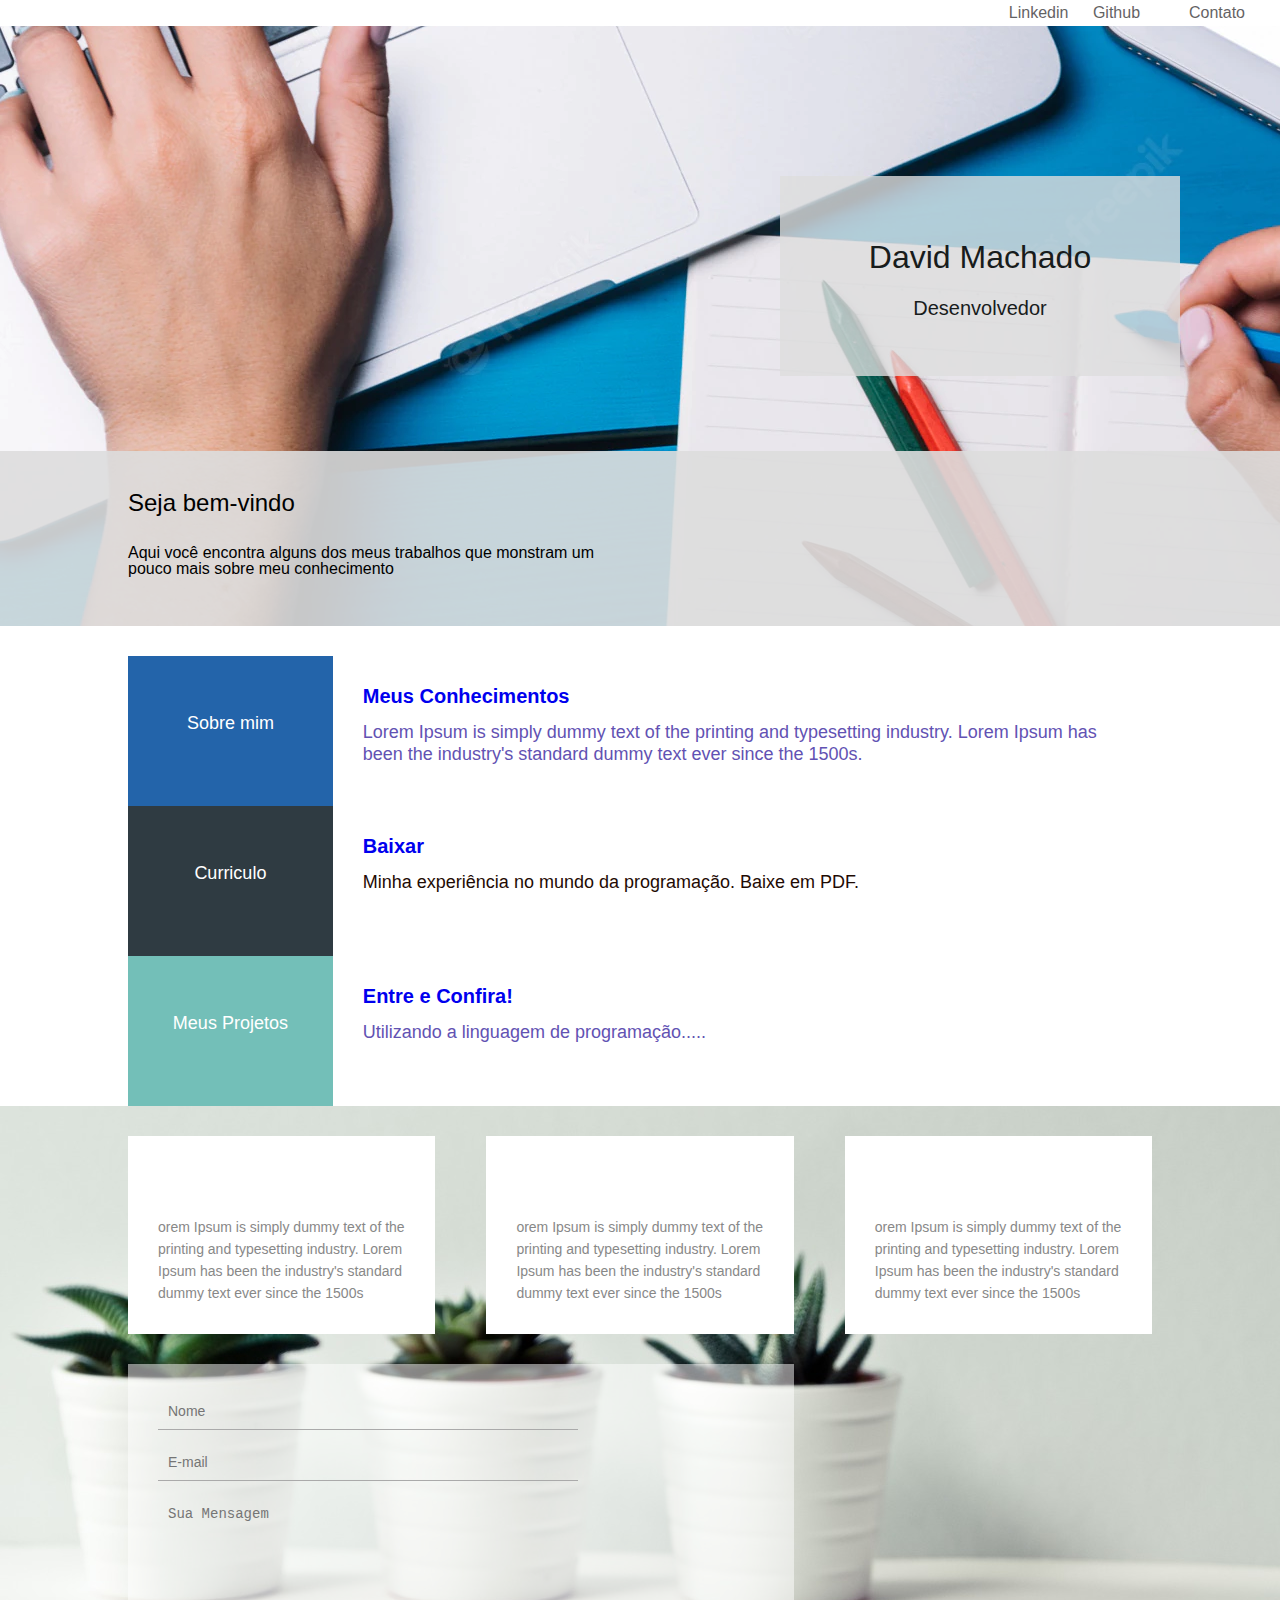
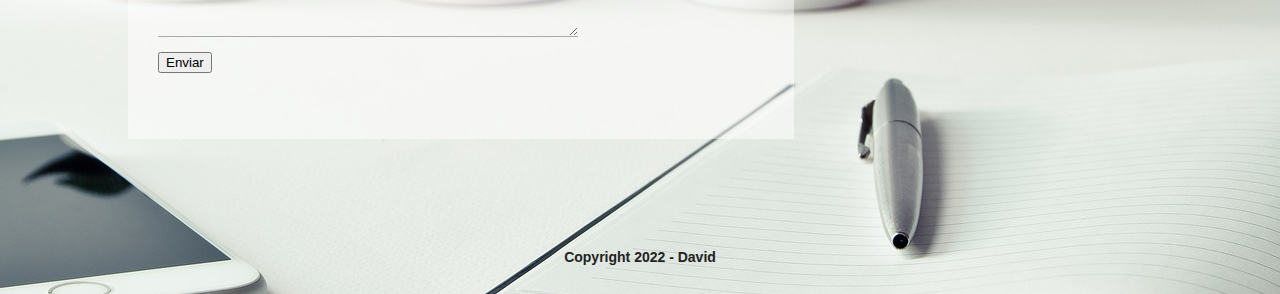
<file: index.html>
<!DOCTYPE html>
<html>
    <head>
        <meta charset="utf-8">
        <title>Portfólio do David</title>
        <link rel="stylesheet" type="text/css" href="css/reset.css">
        <link rel="stylesheet" type="text/css" href="css/styles.css">
        <link rel="stylesheet" href="https://cdnjs.cloudflare.com/ajax/libs/font-awesome/6.1.1/css/all.min.css" integrity="sha512-KfkfwYDsLkIlwQp6LFnl8zNdLGxu9YAA1QvwINks4PhcElQSvqcyVLLD9aMhXd13uQjoXtEKNosOWaZqXgel0g==" crossorigin="anonymous" referrerpolicy="no-referrer" />
    </head>
    <body>
        <header>
            <nav id="navbar"> 
                <ul class="nav-list" id="social-bar">
                    <li><a href="https://www.linkedin.com/in/david-de-ara%C3%BAjo-machado-1b6a83104/">Linkedin</a></li>
                    <li><a href="https://github.com/machadodavid32">Github</a></li>
                    <li>
                        <a href="#"><span class="lnr lnr-list"></span></a>
                    </li>
                    <li><a href="#">Contato</a></li>
                </ul>
    
            </nav>
        </header>
    
        <div class="container"> 
            <!--banner-->
            <header>
                <div class="banner">
                    <div class="box-container">
                        <div class="box-background"></div>
                        <div class="box-banner-title">
                            <h1>David Machado</h1>
                            <p>Desenvolvedor</p>
                        </div>
                    </div>
                    <div class="company-info-container">
                        <div class="company-info-background"></div>
                        <div class="company-info-titlebox">
                            <h2>Seja bem-vindo</h2>
                            <p>Aqui você encontra alguns dos meus trabalhos que monstram um pouco mais sobre meu conhecimento</p>
                        </div>
                    </div>
                </div>
            </header>
            <!--Seção de serviços-->
            <section>
                <div class="services-container">
                    <div class="service-box">
                        <div class="service-title" id="gerenciamento-box">
                            <P>Sobre mim</P>                            
                        </div>
                        <div class="service-description" id="gerenciamento-title">
                            <h3><a href="sobremim.html">Meus Conhecimentos</a></h3>
                            <p>Lorem Ipsum is simply dummy text of the printing and typesetting industry. 
                                Lorem Ipsum has been the industry's standard dummy 
                                text ever since the 1500s.</p>
                        </div>
                    </div>
                    <div class="service-box">
                        <div class="service-title" id="dev-box">
                            <P>Curriculo</P>                            
                        </div>
                        <div class="service-description" id="dev-title">
                            <h3><a href="#">Baixar</a></h3>   
                            <p>Minha experiência no mundo da programação. Baixe em PDF.</p>
                        </div>
                    </div>
                    <div class="service-box">
                        <div class="service-title" id="designe-box">
                            <P>Meus Projetos</P>                            
                        </div>
                        <div class="service-description" id="gerenciamento-title">
                            <h3><a href="meus-projetos.html">Entre e Confira!</a></h3>
                            <p>Utilizando a linguagem de programação.....</p>
                        </div>
                    </div>
    
                </div>
            </section>
            <!--Seção sobre a empresa-->
            <div class="footer-container">
                <section>
                    <div class="about-container">
                        <div class="about-card">
                            <i class="fas fa-server"></i>
                            <p>orem Ipsum is simply dummy text of the printing and typesetting industry. 
                                Lorem Ipsum has been the industry's standard dummy 
                                text ever since the 1500s</p>
                        </div>

                       <div class="about-card middle-card">
                            <i class="fas fa-briefcase"></i>
                            <p>orem Ipsum is simply dummy text of the printing and typesetting industry. 
                                Lorem Ipsum has been the industry's standard dummy 
                                text ever since the 1500s</p>
                        </div>

                        <div class="about-card">
                            <i class="fas fa-tablet-alt"></i>
                            <p>orem Ipsum is simply dummy text of the printing and typesetting industry. 
                                Lorem Ipsum has been the industry's standard dummy 
                                text ever since the 1500s</p>
                        </div>

                    </div>
                </section>
                <footer>
                    <div class="form-container">
                        <div class="form-background"></div>
                        <form action="https://formsubmit.co/machadodavid32@gmail.com" method="POST">  <!--Aqui usei o serviço formsubmit-->
                            <input type="text" name="name" id="name" placeholder="Nome">
                            <input type="email" name="email" id="email" placeholder="E-mail">
                            <textarea name="message" id="message" placeholder="Sua Mensagem"></textarea>
                            <button type="submit">Enviar</button>
                        </form>
                    </div>
                    <div class="copyright">
                        <p>Copyright 2022 - David</p>
                    </div>
                </footer>
            </div>
        </div>
    </body>
</html>
</file>
<file: css/styles.css>
/* general */
html {
    font-family: Helvetica, sans-serif;
}

/*Barra de Navvegação */

#navbar {
    margin-top: 0px;
    background-color: white;
    opacity: .7;
}

.nav-list {
    padding: 0 25px;
}

.nav-list li {
    display: inline-block;
    list-style: none;
    padding: 5px 10px;
}

.nav-list li a {
    color: #1e2022;
    text-decoration: none;
}

.nav-list li a:hover {
    text-decoration: underline;
}

#social-bar {
    text-align: right;
}
/* header */

.banner {
    width: 100%;
    height: 600px;
    background-image: url('../img/laptop.webp');
    background-position: center;
    position: relative;
}

.box-container {
    width: 400px;
    height: 200px;
    text-align: center;
    position: absolute;
    right: 100px;
    bottom: 250px;
}

.box-background {
    width: 100%;
    height: 100%;
    background-color:#DDD;
    opacity: .8;
    position:-webkit-sticky;
}

.box-banner-title {
    position: absolute;
    width: 100%;
    text-align: center;
    top: 0;
    color: rgb(24, 28, 28);
    padding-top: 65px;
}

.box-banner-title h1 {
    font-size: 32px;
    margin-bottom: 25px;    
}

.box-banner-title p {
    font-size: 20px;
}

.company-info-container {
    position: absolute;
    bottom: 0;
    width: 100%;
    height: 175px;
}

.company-info-background {
    width: 100%;
    height: 100%;
    background-color: #DDD;
    opacity: .9;
}

.company-info-titlebox {
    position: absolute;
    padding-left: 10%;
    top: 40px;
    width: 500px;
}

.company-info-titlebox h2, .company-info-titlebox p {
    columns: #222;
}

.company-info-titlebox h2 {
    margin-bottom: 30px;
    font-size: 24px;
}

/* serviços */

.services-container {
    max-width: 1200px;
    padding: 30px 10%;
    padding-bottom: 0;
}

.service-box {
    width: 100%;
    position: relative;
    clear: both;
    height: 150px;
    margin-bottom: 30px;
}

.service-box {
    margin-bottom: 0;
}

.service-title {
    width: 20%;
    height: 150px;
    background-color: #DDD;
    float: left;
    text-align: center;
    line-height: 150px;
    padding: 20px;
    box-sizing: border-box;
}

.service-title p {
     padding-top: 35px;
     color: #FFF;
     font-size: 18px;
     line-height: 24px;
}

.service-description {
    width: 80%;
    float: left;
    padding: 30px;
    box-sizing: border-box;
}

.service-description h3 {
    font-size: 20px;
    margin-bottom: 15px;
    font-weight: bold;
}

.service-description p {
    font-size:  18px;
    line-height: 22px;
    
}

#gerenciamento-title {
    color: #6252b3;
    
}

#dev-title {
    color: #1f0b04;
    
}

#dev-title a {
    text-decoration: none;
}

#designe-title {
    color: #73BFB8;
}


#gerenciamento-box {
    background-color: #2364AA;
}

#gerenciamento-title a {
    text-decoration: none;
}

#dev-box {
    background-color: #2f3b42;
}

#designe-box {
    background-color: #73BFB8;
}

/*sobre a empresa*/

.footer-container {
    background-image: url(../img/rodape.jpg);
    background-position: center;
}

.about-container {
    max-width: 1200px;
    padding: 30px 10%;
    position: relative;
    clear: both;
}

.about-card {
    float: left;
    width: 30%;
    padding: 30px;
    background-color: #FFF;
    text-align: center;
    box-sizing: border-box;
}

.middle-card {
    margin-left: 5%;
    margin-right: 5%;
}

.about-card i {
    font-size: 50px;
    color: #AAA;
}

.about-card p {
    margin-top: 50px;
    font-size: 14px;
    line-height: 22px;
    color: #888;
    text-align: left;
}

footer {
    clear: both;
    max-width: 1200px;
    height: 500px;
    padding: 30px 10%;
    position: relative;
}

.form-container {
    width: 65%;
    height: 375px;
    position: relative;
    display: block;
}

.form-background {
    width: 100%;
    height: 100%;
    background-color: #FFF;
    opacity: .5;
}

.form-container form {
    position: absolute;
    top: 30px;
    left: 30px;
    height: 300px;
}

.form-container input, .form-container textarea {

    width: 400px;
    display: block;
    border: none;
    padding: 10px;
    margin-bottom: 15px;
    border-bottom:  1px solid #AAA;
    border-radius: 0;
    background-color: transparent;
}

.form-container textarea {
    height: 120px;
}

.form-container input::placeholder, .form-container textarea::placeholder {
    font-size: 14px;
}

.form-container .submit {
    background-color: #222;
    color: #FFF;
    border: 15px solid transparent;
    width: 100px;
    position: relative;
    float: right;
    cursor: pointer;
    transition: .5s;
}

.form-container .submit:hover {
    background-color: #FFF;
    color: #222;
    border: 15px solid #222;
}

.copyright {
    color: #222;
    font-size: 14px;
    font-weight: bold;
    text-align: center;
    position: absolute;
    left: 0;
    right: 0;
    bottom: 30px;
    margin-left: auto;
    margin-right: auto;
    
}
</file>
